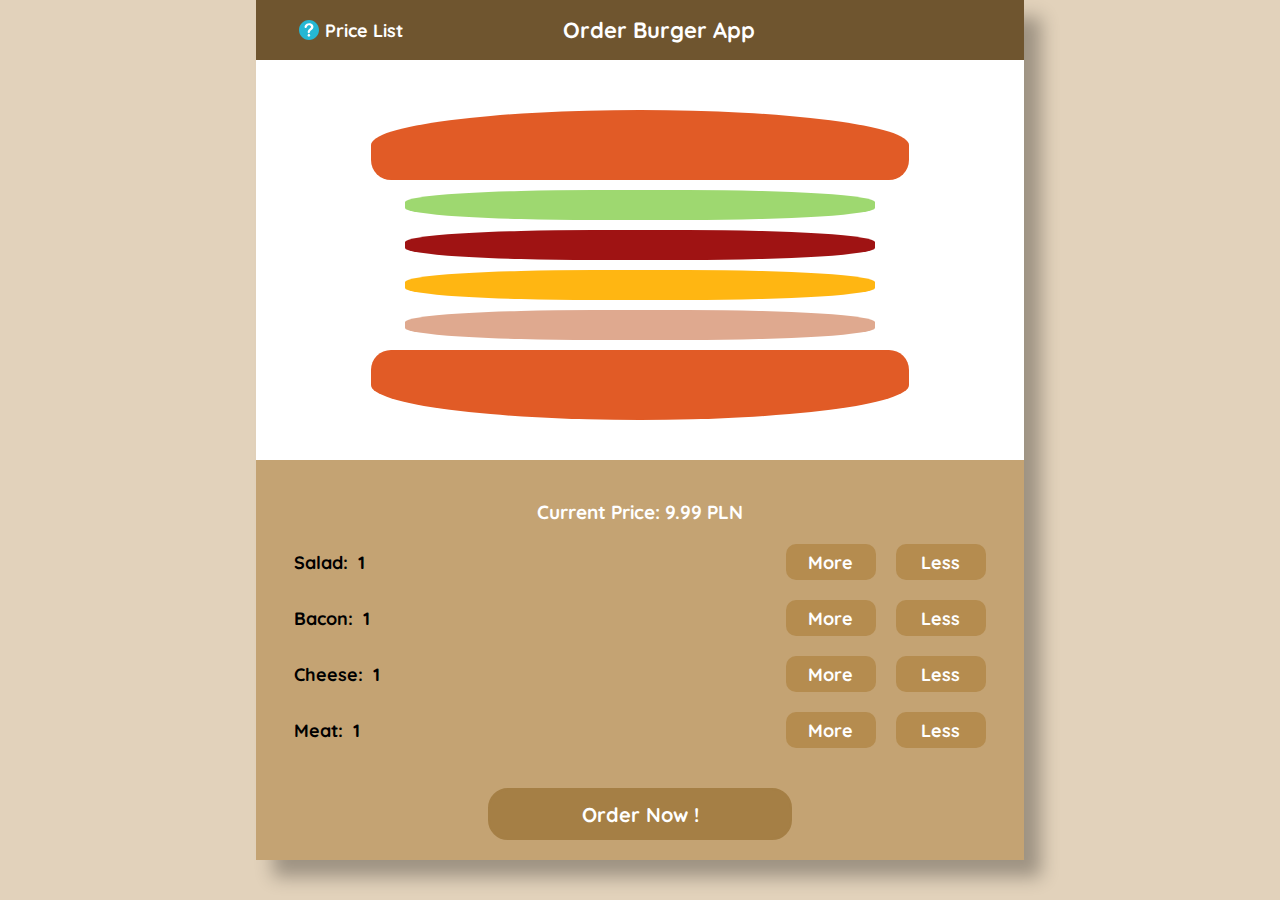
<file: index.html>
<!DOCTYPE html>
<html lang ="pl-PL">
	<head>
		<meta charset="UTF-8">
		<meta name="viewport" content="width=device-width, initial-scale=1, shrink-to-fit=no">
		<link rel="stylesheet" type="text/css" href="css/main.css">
		<link href="https://fonts.googleapis.com/css?family=Quicksand" rel="stylesheet"> 
		<title>Order Burger</title>
		<meta name="description" content="Aplikacja zamawiająca hamburgera z restauracji do domu">
  		<meta name="keywords" content="Order Burger, gastronomia, zamawianie jedzenia do domu">
	</head>
	<body>
		<div class="container">
			<div class="container__modal">
  				<div class="modal__content">
    				<span class="content__close">
    					&times;
    				</span>
    				<div class="content__title">
    					Extra Ingredients Price List
    				</div>
    				<div class="content__ingredients-list">
    					<div class="ingredients-list__ingredient">
    						Extra 1 Salad: 
    						<span>
    							0.20 PLN
    						</span> 
    					</div>
    					<div class="ingredients-list__ingredient">
    						Extra 1 Bacon: 
    						<span>
    							2.00 PLN
    						</span> 
    					</div>
    					<div class="ingredients-list__ingredient">
    						Extra 1 Cheese: 
    						<span>
    							1.00 PLN
    						</span> 
    					</div>
    					<div class="ingredients-list__ingredient">
    						Extra 1 Meat: 
    						<span>
    							1.50 PLN
    						</span> 
    					</div> 
    				</div>
 	 			</div>
			</div>
			<div class="container__modal order-summary">
  				<div class="modal__content">
    				<span class="content__close">
    					&times;
    				</span>
    				<div class="content__title">
    					Order Summary
    				</div>
    				<div class="content__price">
    					<div class="price__text">
    						Burger Price:
    					</div>
						<div class="price__value">
							9.99 PLN
						</div>
    				</div>
    				<div class="content__list">
    					<div class="list__element">
    						<span class="salad__amount">
    							0
    						</span>
    						<div class="salad__element">
    							Extra Salad
    						</div>
    						<span class="salad__price">
    							+ 0 PLN
    						</span>
    					</div>
    					<div class="list__element">
    						<span class="bacon__amount">
    							0
    						</span>
    						<div class="bacon__element">
    							Extra Bacon
    						</div>
    						<span class="bacon__price">
    							+ 0 PLN
    						</span>
    					</div>
    					<div class="list__element">
    						<span class="cheese__amount">
    							0
    						</span>
    						<div class="cheese__element">
    							Extra Cheese
    						</div>
    						<span class="cheese__price">
    							+ 0 PLN
    						</span>
    					</div>
    					<div class="list__element">
    						<span class="meat__amount">
    							0
    						</span>
    						<div class="meat__element">
    							Extra Meat
    						</div>
    						<span class="meat__price">
    							+ 0 PLN
    						</span>
    					</div>
    					<div class="content__current-price">
    						<div class="current-price__text">
    							Current Price:
    						</div>
    						<div class="current-price__value">
    							 9.99 PLN
    						</div>
    					</div>
    					<div class="content__buttons">
    						<div class="buttons__cancel">
    							<img src="images/cancel.png" alt="cancel">
    							Cancel
    						</div>
    						<div class="buttons__order">
    							<img src="images/accept.png" alt="order now">
    							Order Now!
    						</div>
    					</div>
    				</div>
 	 			</div>
			</div>
			<div class="container__navbar">
				<div class="navbar__price-list">
					<img src="images/info.svg" alt="price list">
					Price List
				</div>
				<div class="navbar__title">
					Order Burger App
				</div> 
			</div>
			<div class="container__body-app">
				<div class="body-app__burger">
					<div class="burger__top burger"></div>
					<div class="burger__middle">
						<div class="middle__salad middle__ingredient"></div>
						<div class="middle__bacon middle__ingredient"></div>
						<div class="middle__cheese middle__ingredient"></div>
						<div class="middle__meat middle__ingredient"></div>
					</div>
					<div class="burger__bottom burger"></div>
				</div>
				<div class="body-app__menu">
					<div class="menu__price">
						Current Price: 
						<span class="price__current-price">
							9.99 PLN
						<span> 
					</div>
					<div class="menu__element">
						<div class="element__statistics">
							<div class="element__name">
								Salad: 
							</div> 
							<div class="element__amount salad-amount">
								1
							</div>	
						</div>
						<div class="element__button">
							<div class="button button__more salad-more">
								More
							</div>
							<div class="button button__less salad-less">
								Less
							</div>
						</div>
					</div>
					<div class="menu__element">
						<div class="element__statistics">
							<div class="element__name">
								Bacon: 
							</div> 
							<div class="element__amount bacon-amount">
								1
							</div>	
						</div>	
						<div class="element__button">
							<div class="button button__more bacon-more">
								More
							</div>
							<div class="button button__less bacon-less">
								Less
							</div>
						</div>
					</div>
					<div class="menu__element">
						<div class="element__statistics">
							<div class="element__name">
								Cheese: 
							</div> 
							<div class="element__amount cheese-amount">
								1
							</div>	
						</div>	
						<div class="element__button">
							<div class="button button__more cheese-more">
								More
							</div>
							<div class="button button__less cheese-less">
								Less
							</div>
						</div>
					</div>
					<div class="menu__element">
						<div class="element__statistics">
							<div class="element__name">
								Meat: 
							</div> 
							<div class="element__amount meat-amount">
								1
							</div>	
						</div>
						<div class="element__button">
							<div class="button button__more meat-more">
								More
							</div>
							<div class="button button__less meat-less">
								Less
							</div>
						</div>
					</div>
					<div class="menu__order-button">
						Order Now !
					</div>
				</div>
			</div>
		</div>
		<script src="js/app.js"></script>
		<script src="js/show-modal.js"></script>
	</body>
</html>
</file>
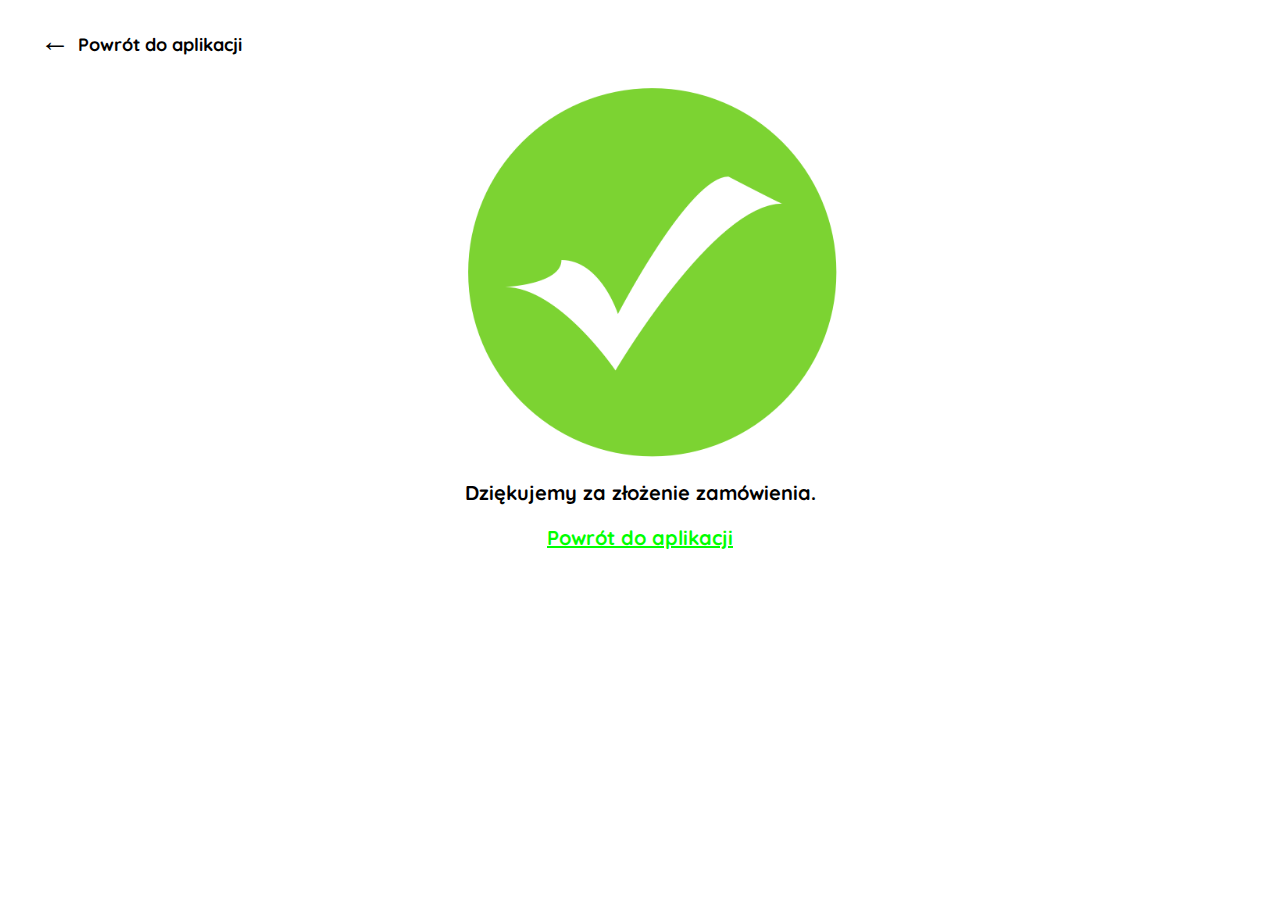
<file: html/realize.html>
<!DOCTYPE html>
<html lang ="pl-PL">
	<head>
		<meta charset="UTF-8">
		<meta name="viewport" content="width=device-width, initial-scale=1, shrink-to-fit=no">
		<link rel="stylesheet" type="text/css" href="../css/realize.css">
		<link href="https://fonts.googleapis.com/css?family=Quicksand" rel="stylesheet"> 
		<title>Order Burger</title>
		<meta name="description" content="Aplikacja zamawiająca hamburgera z restauracji do domu">
  		<meta name="keywords" content="Order Burger, gastronomia, zamawianie jedzenia do domu">
	</head>
	<body>
		<div class="container">
			<div class="container__comeback">		
				<a href="../index.html">
					&larr; 
					<span>
						Powrót do aplikacji
					</span>
				</a>
			</div>
			<div class="container__information">
				<img src="../images/tick.png" alt="tick">
				Dziękujemy za złożenie zamówienia.
				<a href="../index.html">
					Powrót do aplikacji
				</a>
			</div>
		</div>
	</body>
</html>
</file>
<file: css/main.css>
body {
  margin: 0;
  padding: 0;
  font-family: "Quicksand";
  background-color: #e2d2bb; }

.container {
  width: 60%;
  height: 100%;
  margin-right: auto;
  margin-left: auto;
  background-color: white;
  box-shadow: 17px 17px 17px 0 rgba(0, 0, 0, 0.3); }
  @media screen and (max-width: 1099px) {
    .container {
      width: 800px; } }
  @media screen and (max-width: 800px) {
    .container {
      width: 100%; } }

.container__modal {
  width: 100%;
  height: 100%;
  top: 0;
  left: 0;
  position: fixed;
  z-index: 10;
  overflow: hidden;
  background-color: black;
  background-color: rgba(0, 0, 0, 0.8);
  display: none;
  overflow-y: auto; }

.modal__content {
  width: 50%;
  margin: 15% auto;
  margin-top: 4%;
  padding: 20px;
  background-color: #fefefe;
  border: 1px solid #888;
  display: flex;
  flex-direction: column; }
  @media screen and (max-width: 800px) {
    .modal__content {
      width: 90%; } }

.content__close {
  margin-left: auto;
  color: #aaa;
  font-size: 28px;
  font-weight: bold; }
  .content__close:hover, .content__close:focus {
    color: black;
    text-decoration: none;
    cursor: pointer; }

.content__title {
  margin-bottom: 50px;
  font-weight: bold;
  font-size: 30px;
  color: #F4A460;
  text-align: center;
  text-decoration: underline; }
  @media screen and (max-width: 500px) {
    .content__title {
      margin-top: 20px; } }
  @media screen and (max-width: 450px) {
    .content__title {
      font-size: 20px; } }

.content__ingredients-list {
  font-weight: 550;
  font-size: 20px; }

.ingredients-list__ingredient {
  margin-bottom: 20px;
  text-align: center; }
  .ingredients-list__ingredient span {
    color: #F4A460; }

.content__price, .content__current-price {
  width: 50%;
  margin-bottom: 30px;
  font-weight: bold;
  font-size: 20px;
  display: flex;
  justify-content: space-between; }
  @media screen and (max-width: 550px) {
    .content__price, .content__current-price {
      width: 55%; } }
  @media screen and (max-width: 449px) {
    .content__price, .content__current-price {
      width: 70%; } }
  @media screen and (max-width: 360px) {
    .content__price, .content__current-price {
      width: 80%; } }

.price__value {
  color: #F4A460; }

.content__current-price {
  margin-top: 30px; }

.current-price__value {
  color: #F4A460; }

.content__buttons {
  margin-top: 60px;
  margin-bottom: 20px;
  font-weight: bold;
  font-size: 20px;
  display: flex;
  justify-content: center;
  align-items: center; }

.buttons__cancel {
  margin-right: 20px;
  color: #FF0800; }
  .buttons__cancel:hover {
    cursor: pointer; }

.buttons__order {
  margin-left: 20px;
  color: #00FF00; }
  .buttons__order:hover {
    cursor: pointer; }

.list__element {
  width: 35%;
  height: 40px;
  font-weight: bold;
  font-size: 18px;
  display: flex;
  justify-content: space-between;
  align-items: center; }
  .list__element span {
    color: #F4A460; }
  @media screen and (max-width: 600px) {
    .list__element {
      width: 45%; } }
  @media screen and (max-width: 500px) {
    .list__element {
      width: 55%; } }
  @media screen and (max-width: 400px) {
    .list__element {
      width: 60%; } }
  @media screen and (max-width: 360px) {
    .list__element {
      width: 65%; } }
  @media screen and (max-width: 330px) {
    .list__element {
      width: 75%; } }

.container__navbar {
  width: 100%;
  height: 60px;
  background-color: #6f552f;
  font-weight: bold;
  font-size: 22px;
  color: white;
  display: flex;
  justify-content: center;
  align-items: center; }

.navbar__price-list {
  width: 110px;
  height: 100%;
  margin-right: auto;
  margin-left: 40px;
  font-size: 18px;
  display: flex;
  justify-content: space-around;
  align-items: center; }
  .navbar__price-list:hover {
    cursor: pointer; }
  @media screen and (max-width: 450px) {
    .navbar__price-list {
      margin-left: 20px; } }
  .navbar__price-list img {
    width: 20px;
    height: 20px; }

.navbar__title {
  width: 60%;
  margin-left: auto; }
  @media screen and (max-width: 399px) {
    .navbar__title {
      width: 50%;
      font-size: 20px; } }
  @media screen and (max-width: 359px) {
    .navbar__title {
      font-size: 16px; } }

.container__body-app {
  width: 100%;
  height: 100%;
  margin-top: 50px;
  margin-right: auto;
  margin-left: auto; }

.body-app__burger {
  width: 70%;
  height: 100%;
  margin-right: auto;
  margin-left: auto; }
  @media screen and (max-width: 500px) {
    .body-app__burger {
      width: 75%; } }
  @media screen and (max-width: 450px) {
    .body-app__burger {
      width: 85%; } }
  @media screen and (max-width: 400px) {
    .body-app__burger {
      width: 90%; } }

.burger {
  width: 100%;
  height: 70px;
  background-color: #E15B26; }
  @media screen and (max-width: 400px) {
    .burger {
      height: 55px; } }

.burger__top {
  border-radius: 50% 50% 20px 20px; }

.burger__middle {
  width: 90%;
  height: 100%;
  margin-right: auto;
  margin-left: auto;
  font-weight: bold;
  font-size: 30px;
  display: flex;
  flex-direction: column;
  justify-content: center;
  align-items: center; }
  @media screen and (max-width: 400px) {
    .burger__middle {
      width: 85%; } }

.middle__ingredient:first-child {
  margin-top: 10px; }

.middle__ingredient {
  width: 97%;
  height: 30px;
  margin-right: auto;
  margin-bottom: 10px;
  margin-left: auto;
  border-radius: 40%; }
  @media screen and (max-width: 400px) {
    .middle__ingredient {
      height: 20px; } }

.middle__salad {
  background-color: #9ed870; }

.middle__bacon {
  background-color: #9f1313; }

.middle__cheese {
  background-color: #FFB612; }

.middle__meat {
  background-color: #DFA98F; }

.burger__bottom {
  border-radius: 20px 20px 50% 50%; }

.body-app__menu {
  width: 100%;
  height: 400px;
  margin-top: 40px;
  background-color: #c4a373;
  display: flex;
  flex-direction: column;
  align-items: center; }

.menu__price {
  width: 100%;
  padding-top: 40px;
  text-align: center;
  font-weight: bold;
  font-size: 19px;
  color: white; }

.menu__element {
  width: 90%;
  height: 60px;
  margin-top: 20px;
  display: flex;
  justify-content: space-between; }

.element__statistics {
  font-weight: bold;
  font-size: 18px;
  display: flex;
  justify-content: space-around;
  align-items: center; }

.element__amount {
  margin-left: 10px; }

.element__button {
  width: 200px;
  display: flex;
  justify-content: space-between; }
  @media screen and (max-width: 340px) {
    .element__button {
      width: 160px; } }

.button {
  width: 90px;
  border-radius: 10px;
  font-weight: bold;
  font-size: 18px;
  color: white;
  background-color: #B58C4F;
  display: flex;
  justify-content: center;
  align-items: center; }
  .button:hover {
    cursor: pointer;
    border: 2px solid #6f552f; }
  @media screen and (max-width: 340px) {
    .button {
      width: 70px;
      font-size: 16px; } }

.menu__order-button {
  width: 300px;
  height: 80px;
  margin-top: 40px;
  margin-right: auto;
  margin-bottom: 20px;
  margin-left: auto;
  border: 2px solid #a57f45;
  border-radius: 20px;
  background-color: #a57f45;
  font-weight: bold;
  font-size: 20px;
  color: white;
  cursor: pointer;
  transition: 0.3s;
  display: flex;
  justify-content: center;
  align-items: center; }
  .menu__order-button:hover {
    transition: 0.3s;
    border: 2px solid #6f552f; }

/*# sourceMappingURL=main.css.map */
</file>
<file: css/realize.css>
body {
  margin: 0;
  padding: 0;
  font-family: 'Quicksand'; }

img {
  width: 400px;
  height: 400px;
  margin-bottom: 20px; }
  @media screen and (max-width: 360px) {
    img {
      width: 350px;
      height: 350px; } }
  @media screen and (max-width: 330px) {
    img {
      width: 290px;
      height: 290px; } }

a {
  color: #00FF00;
  text-decoration: none; }

.container {
  width: 100%;
  height: 600px;
  overflow: hidden; }

.container__comeback {
  width: 90%;
  height: 80px;
  margin-left: 40px;
  font-weight: bold;
  outline: none;
  display: flex;
  align-items: center; }
  .container__comeback a {
    font-size: 30px;
    color: black; }
  .container__comeback span {
    font-size: 18px; }

.container__information {
  width: 100%;
  height: 450px;
  font-weight: bold;
  font-size: 20px;
  text-align: center;
  display: flex;
  flex-direction: column;
  justify-content: center;
  align-items: center; }
  .container__information a {
    padding-top: 20px;
    text-decoration: underline; }

/*# sourceMappingURL=realize.css.map */
</file>
